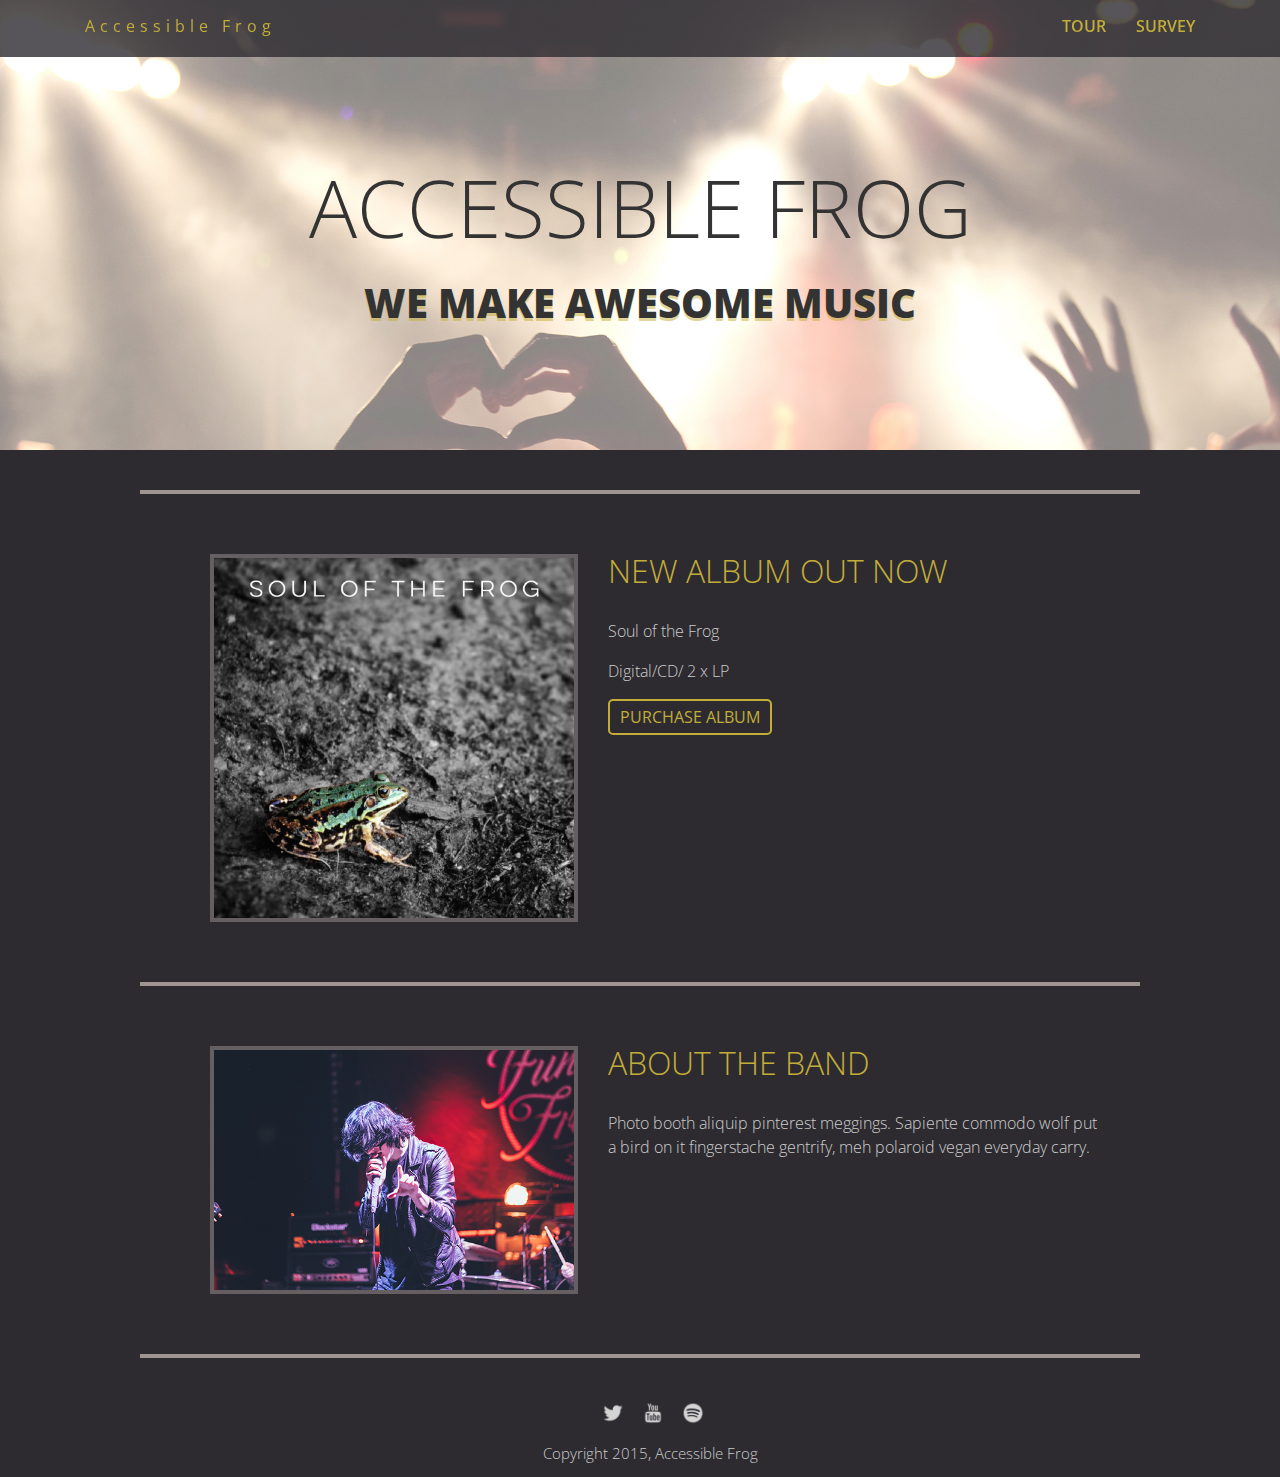
<file: index.html>
<!doctype html>
<html lang="en">
  <head>
      <meta charset="utf-8">
      <link href="css/styles.css" rel="stylesheet" type="text/css" />
      <meta name="viewport" content="width=device-width, initial-scale=1, maximum-scale=1, user-scalable=0"/>
      <link href='https://fonts.googleapis.com/css?family=Open+Sans:100,400,300,600,800' rel='stylesheet' type='text/css'>
      <title>Accessible Frog</title>
  </head>

  <body>
    <nav class="main-nav" role="navigation">
      <ul class="nav">
        <li class="name"><a href="#">Accessible Frog</a></li>
        <li><a href="tour.html">Tour</a></li>
        <li><a href="survey.html">Survey</a></li>
      </ul>
    </nav>

    <header role="banner">
      <h1>Accessible Frog<span>we make awesome music</span></h1>
    </header>

    <main role="main">
      <div class="card">
        <div class="flex">
          <img class="photo" src= "img/soul_of_the_frog.jpg" alt="Album cover art">
          <div class="information">
            <h2>New album out now</h2>
            <p>Soul of the Frog</p>
            <p>Digital/CD/ 2 x LP</p>
            <a href="#" class="buy">Purchase Album</a>
          </div>
        </div>
      </div>

      <div class="card">
        <div class="flex">
          <img class="photo" src= "img/lead_singer.jpg" alt="Lead singer on stage">
          <div class="information">
            <h2>About the band</h2>
            <p>Photo booth aliquip pinterest meggings. Sapiente commodo wolf put a bird on it fingerstache gentrify, meh polaroid vegan everyday carry.</p>
          </div>
        </div>
      </div>
    </main>

    <footer role="contentinfo">
      <ul>
        <li><a href="#" class="social twitter">Link to Twitter</a></li>
        <li><a href="#" class="social youtube">Link to Youtube</a></li>
        <li><a href="#" class="social spotify">Link to Spotify</a></li>
      </ul>
      <p class="copyright">Copyright 2015, Accessible Frog</p>
    </footer>

  </body>
</html>
</file>
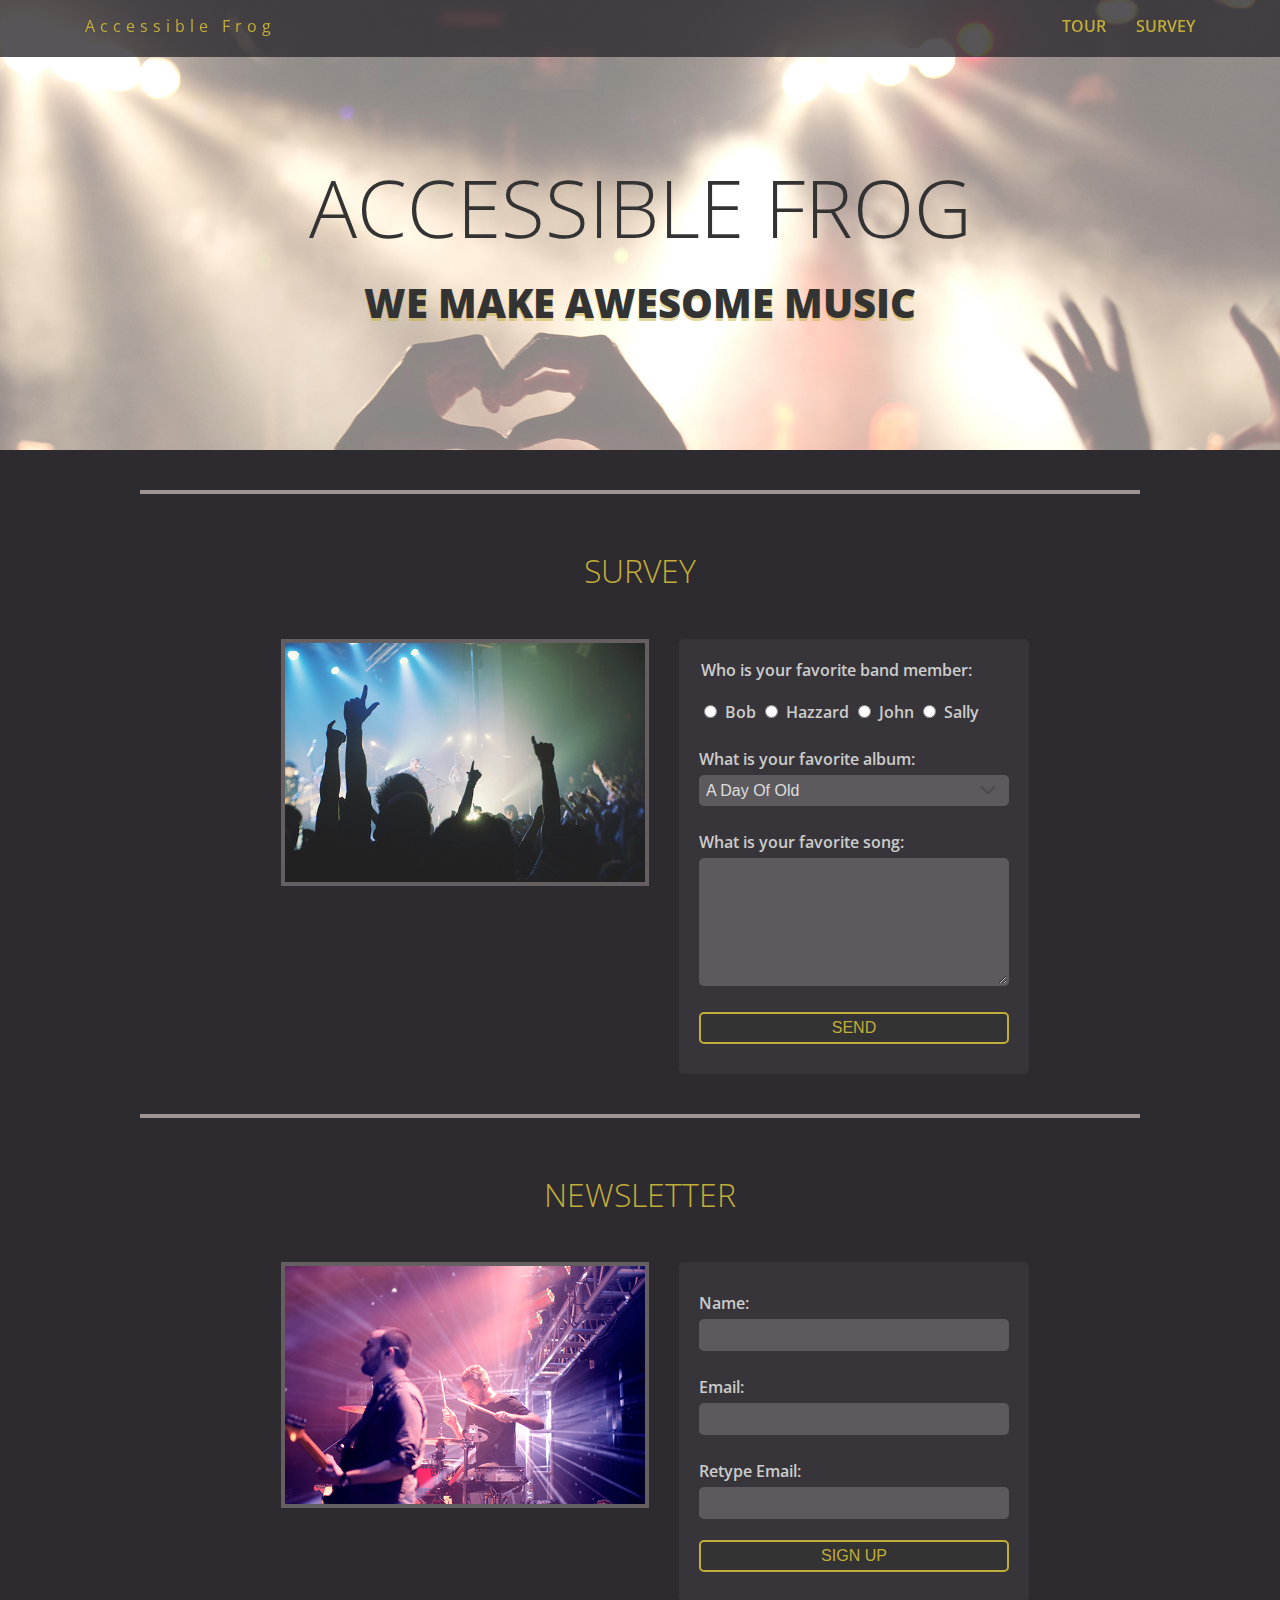
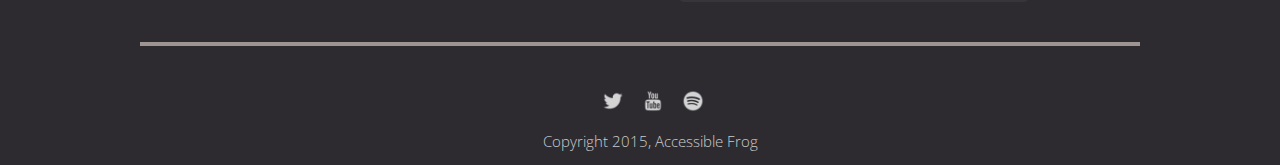
<file: survey.html>
<!doctype html>
<html lang="en">
  <head>
    <meta charset="utf-8">
    <link href="css/styles.css" rel="stylesheet" type="text/css" />
    <meta name="viewport" content="width=device-width, initial-scale=1, maximum-scale=1, user-scalable=0"/>
    <link href='https://fonts.googleapis.com/css?family=Open+Sans:100,400,300,600,800' rel='stylesheet' type='text/css'>
    <title>Accessible Frog</title>
  </head>

  <body>
    <nav class="main-nav" role="navigation">
      <ul class="nav">
        <li class="name"><a href="index.html">Accessible Frog</a></li>
        <li><a href="tour.html">Tour</a></li>
        <li><a href="#">Survey</a></li>
      </ul>
    </nav>

    <header role="banner">
      <h1>Accessible Frog<span>we make awesome music</span></h1>
    </header>

    <main role="main">
      <div class="card">
        <h2 class="center">Survey</h2>
        <div class="flex">
          <img class="photo" src= "img/concert01.jpg" alt="Live concert hall">
          <div class="container">
            <form class="survey">
              <fieldset>
              <legend>Who is your favorite band member:</legend>
              <input type="radio" name="res" value="Bob" id="fav-Bob"><label for="fav-Bob">Bob</label>
              <input type="radio" name="res" value="Hazzard" id="fav-Hazzard"><label for="fav-Hazzard">Hazzard</label>
              <input type="radio" name="res" value="John" id="fav-John"><label for="fav-John">John</label>
              <input type="radio" name="res" value="Sally" id="fav-Sally"><label for="fav-Sally">Sally</label>
              </fieldset>

              <label for="albums">What is your favorite album:</label>
              <select id="albums" name="select">
                <option value="2">A Day Of Old</option>
                <option value="4">Diamond Fireworks</option>
                <option value="5">Enjoy Your Desire</option>
                <option value="3">Finding My Shadow</option>
                <option value="9">Heroic Forever</option>
                <option value="10">Midnight Fires</option>
                <option value="7">Music Of My Life</option>
                <option value="1">Party For An Angel</option>
                <option value="8">Song For Yesterday</option>
                <option value="11">Street Of The Rider</option>
                <option value="6">This Is For You</option>
              </select>

              <label for="favorite">What is your favorite song:</label>
              <textarea id="favorite"></textarea>
              <button type="submit">Send</button>
            </form>
          </div>
        </div>
      </div>
      <div class="card">
        <h2 class="center">Newsletter</h2>
        <div class="flex">
            <img class="photo" src= "img/the_band.jpg" alt="Guitarist and Drummer on stage">
            <div class="container">
              <form class="newsletter">
                  <label for="name">Name:</label>
                  <input type="text" id="name" name="form_name">
                  <label for="email">Email:</label>
                  <input type="email" id="email" name="form_email">
                  <label for="email_confirm">Retype Email:</label>
                  <input type="email" id="email_confirm" name="form_email_confirm">
                  <button type="submit">Sign Up</button>
              </form>
            </div>
        </div>
      </div>
    </main>

    <footer role="contentinfo">
      <ul>
        <li><a href="#" class="social twitter">Link to Twitter</a></li>
        <li><a href="#" class="social youtube">Link to Youtube</a></li>
        <li><a href="#" class="social spotify">Link to Spotify</a></li>
      </ul>
      <p class="copyright">Copyright 2015, Accessible Frog</p>
    </footer>
  </body>
</html>
</file>
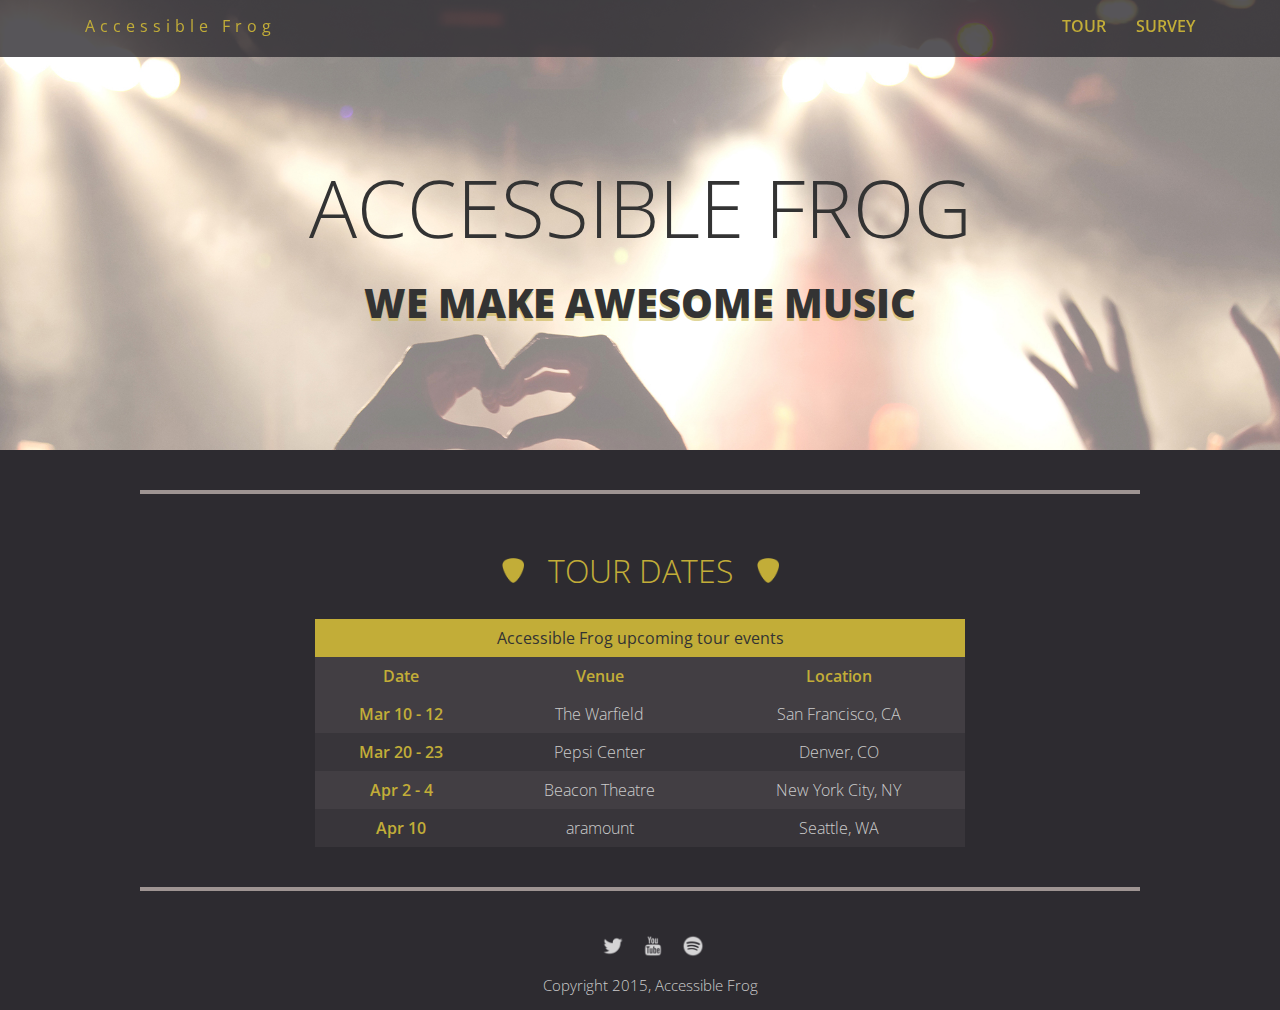
<file: tour.html>
<!doctype html>
<html lang="en">
  <head>
      <meta charset="utf-8">
      <link href="css/styles.css" rel="stylesheet" type="text/css" />
      <meta name="viewport" content="width=device-width, initial-scale=1, maximum-scale=1, user-scalable=0"/>
      <link href='https://fonts.googleapis.com/css?family=Open+Sans:100,400,300,600,800' rel='stylesheet' type='text/css'>
      <title>Accessible Frog</title>
  </head>

  <body>
    <nav class="main-nav" role="navigation">
      <ul class="nav">
        <li class="name"><a href="index.html">Accessible Frog</a></li>
        <li><a href="#">Tour</a></li>
        <li><a href="survey.html">Survey</a></li>
      </ul>
    </nav>

    <header role="banner">
      <h1>Accessible Frog<span>we make awesome music</span></h1>
    </header>

    <main role="main">
      <div class="card">
          <h2 class="center"><span class="pick"></span>Tour Dates<span class="pick"></span></h2>
          <table>
            <caption>Accessible Frog upcoming tour events</caption>
            <thead>
              <tr>
                <th scope="col">Date</th>
                <th scope="col">Venue</th>
                <th scope="col">Location</th>
              </tr>
            </thead>
            <tr>
              <th scope="row">Mar 10 - 12</th>
              <td>The Warfield</td>
              <td>San Francisco, CA</td>
            </tr>
            <tr>
              <th scope="row">Mar 20 - 23</th>
              <td>Pepsi Center</td>
              <td>Denver, CO</td>
            </tr>
            <tr>
              <th scope="row">Apr 2 - 4</th>
              <td>Beacon Theatre</td>
              <td>New York City, NY</td>
            </tr>
            <tr>
              <th scope="row">Apr 10</th>
              <td>aramount</td>
              <td>Seattle, WA</td>
            </tr>
          </table>
      </div>
    </main>

    <footer role="contentinfo">
      <ul>
        <li><a href="#" class="social twitter">Link to Twitter</a></li>
        <li><a href="#" class="social youtube">Link to Youtube</a></li>
        <li><a href="#" class="social spotify">Link to Spotify</a></li>
      </ul>
      <p class="copyright">Copyright 2015, Accessible Frog</p>
    </footer>
  </body>
</html>
</file>
<file: css/styles.css>
/* Global Layout Set-up */
* {
  box-sizing: border-box; }

body {
  margin: 0;
  padding: 0;
  text-align: center;
  font-family: 'Open Sans', sans-serif;
  font-weight: 100;
  color: #cccccc;
  background: #2d2b30; }

/* Link Styles */
a {
  text-decoration: none;
  color: #c2ad38;
  transition: all .3s; }

a:hover {
  color: #eeeeee; }

.clearfix {
  clear: both; }

/* Styles for larger screens */
@media screen and (min-width: 840px) {
  .flex {
    display: -ms-flexbox;
    /* TWEENER - IE 10 */
    display: flex;
    max-width: 1000px;
    -ms-flex-pack: distribute;
    justify-content: center; }

  main {
    padding-top: 20px; }

  main p {
    line-height: 1.5em; } }
/**
* Navigation Styles
**/
.main-nav {
  width: 100%;
  background: rgba(45, 43, 48, 0.8);
  min-height: 30px;
  padding: 10px;
  position: fixed;
  text-align: center; }

.nav {
  display: flex;
  justify-content: space-around;
  font-weight: 700;
  list-style-type: none;
  margin: 0 auto;
  padding: 0; }
  @media (min-width: 840px) {
    .nav {
      max-width: 1200px;
      padding: 0 30px; } }

.nav li {
  padding: 5px 5px 10px; }

.nav li a {
  text-transform: uppercase;
  font-weight: 600;
  color: #c2ad38;
  padding: 3px 8px;
  border-radius: 5px;
  border: 2px solid rgba(194, 173, 56, 0); }
  .nav li a:hover {
    color: #333333;
    background: #c2ad38; }

.nav .name {
  margin-right: auto; }

.nav .name a {
  letter-spacing: 5px;
  text-transform: none;
  font-weight: normal; }

/**
* Main header
**/
header {
  text-align: center;
  background: url("../img/concert02_no_text.jpg") no-repeat top center;
  background-color: #c2ad38;
  background-size: cover;
  overflow: hidden;
  height: 450px;
  padding-top: 60px;
  display: flex;
  align-items: center;
  flex-wrap: wrap;
  justify-content: center; }
  header h1 {
    text-transform: uppercase;
    font-weight: 100;
    font-size: 2.5em;
    width: 85%;
    color: #333333;
    display: block;
    line-height: 1em;
    margin: 0; }
  header span {
    display: inline-block;
    width: 85%;
    color: #333333;
    font-weight: 800;
    font-size: .5em;
    margin: 0;
    text-shadow: 0px 3px 0px rgba(194, 173, 56, 0.5); }
  @media (min-width: 560px) {
    header h1 {
      font-size: 3.5em; } }
  @media (min-width: 840px) {
    header h1 {
      font-size: 5em; } }

/**
* Content sections
**/
main {
  padding: 40px 0 0; }

.card {
  margin: 0 30px;
  padding: 40px 40px;
  text-align: left;
  border-top: 4px solid #9e9492;
  clear: both; }
  .card:hover {
    background: rgba(158, 148, 146, 0.08); }
  .card h2 {
    font-size: 2em;
    text-transform: uppercase;
    color: #c2ad38;
    margin-top: 15px;
    font-weight: 100; }
  .card .center {
    text-align: center; }
  .card .photo {
    display: block;
    width: 200px;
    height: 0%;
    margin: 0 auto;
    border: 4px solid rgba(158, 148, 146, 0.5);
    padding: 0; }
  .card .information {
    width: 100%;
    text-align: center;
    /*display: inline-block;
    position: absolute;*/ }
  .card .buy {
    color: #c2ad38;
    font-weight: normal;
    border: 2px solid #c2ad38;
    border-radius: 5px;
    padding: 5px 10px;
    margin-top: 0px;
    display: inline-block;
    text-transform: uppercase; }
    .card .buy:hover {
      color: #333333;
      background: #c2ad38; }
  @media (min-width: 840px) {
    .card {
      margin: 0 auto;
      padding: 40px 40px;
      width: 80%;
      max-width: 1000px; }
      .card .photo {
        width: 40%;
        margin: 20px 30px; }
      .card .information {
        width: 60%;
        text-align: left; } }

/**
* Footer section
**/
footer {
  min-height: 30px;
  padding: 40px 0 40px 20px;
  margin: 0 30px;
  border-top: 4px solid #9e9492; }
  footer .copyright {
    top: -8px;
    font-size: 0.85em;
    color: #cccccc; }
  footer ul {
    list-style-type: none;
    margin: 0;
    padding: 0; }
  footer ul li {
    display: inline-block; }
  footer a.social {
    display: inline-block;
    margin-left: 5px;
    width: 30px;
    height: 30px;
    background-size: 30px 30px;
    opacity: .8;
    transition: all .5s;
    text-indent: -9999px; }
  footer a.twitter {
    background-image: url(../img/twitter-32.png); }
  footer a.youtube {
    background-image: url(../img/youtube-32.png); }
  footer a.spotify {
    background-image: url(../img/spotify-32.png); }
  footer a.social:hover {
    opacity: 1; }
  @media (min-width: 840px) {
    footer {
      font-size: 1.3em;
      width: 80%;
      max-width: 1000px;
      margin: 0 auto;
      padding-bottom: 0; }
      footer .copyright {
        font-size: .7em; } }

/**
 * Survey page styles
 */
form {
  margin: 20px auto 0;
  width: 100%;
  max-width: 350px;
  padding: 10px 20px 20px;
  text-align: left;
  display: inline-block;
  background: rgba(158, 148, 146, 0.1);
  border-radius: 5px; }
  @media (min-width: 840px) {
    form {
      width: 350px; } }

input[type="text"],
input[type="email"],
textarea,
select {
  width: 100%;
  height: auto;
  margin: 0;
  margin-bottom: 5px;
  padding: 5px;
  background-color: rgba(238, 238, 238, 0.2);
  border: 2px solid rgba(238, 238, 238, 0);
  border-radius: 5px;
  font-size: 16px;
  font-weight: 100;
  color: rgba(238, 238, 238, 0.9);
  outline: 0;
  transition: all 0.3s; }

label, h4 {
  display: block;
  text-align: left;
  margin: 20px 0 5px;
  font-weight: 600; }

input[type="radio"] + label {
  display: inline-block;
  padding-left: 5px; }

fieldset {
  border: none;
  padding: 0;
  margin: 10px 0 0; }

legend {
  font-weight: 600; }

input:focus,
textarea:focus,
select:focus {
  box-shadow: inset 2px 2px 10px 0px rgba(0, 0, 0, 0.1);
  border-color: #c2ad38; }

select {
  -webkit-appearance: none;
  -moz-appearance: none;
  background: url("../img/icon-down-arrow.svg") 97% center no-repeat;
  background-color: rgba(238, 238, 238, 0.2);
  color: rgba(238, 238, 238, 0.9);
  background-size: 20px; }

textarea {
  min-height: 8rem; }

button {
  width: 100%;
  margin-top: 1rem;
  margin-bottom: 10px;
  padding: 5px;
  border-radius: 5px;
  color: #c2ad38;
  border: 2px solid #c2ad38;
  background-color: #333333;
  font-size: 1em;
  font-weight: normal;
  text-align: center;
  text-transform: uppercase;
  transition: all .2s; }

button:hover {
  background-color: #c2ad38;
  color: #333333; }

.container {
  text-align: center; }

.newsletter {
  text-align: right; }

/* Tour page styles */
pre {
  font-family: 'Open Sans', sans-serif; }

table {
  width: 100%;
  max-width: 650px;
  margin: 0 auto;
  background: rgba(158, 148, 146, 0.1);
  border-collapse: collapse; }
  table caption {
    background: #c2ad38;
    color: #333333;
    font-weight: normal;
    padding: 8px; }
  table tr:nth-of-type(2n+1) {
    background: rgba(158, 148, 146, 0.1); }
  table td, table th {
    padding: 8px 2px;
    text-align: center; }
  table th {
    color: #c2ad38;
    font-weight: 600; }

.pick {
  display: none; }
  @media (min-width: 500px) {
    .pick {
      display: inline-block;
      background: url("../img/guitar_pick.png") center center no-repeat;
      background-size: contain;
      width: 30px;
      height: 25px;
      margin: 0 20px;
      padding-top: 5px; } }
</file>
